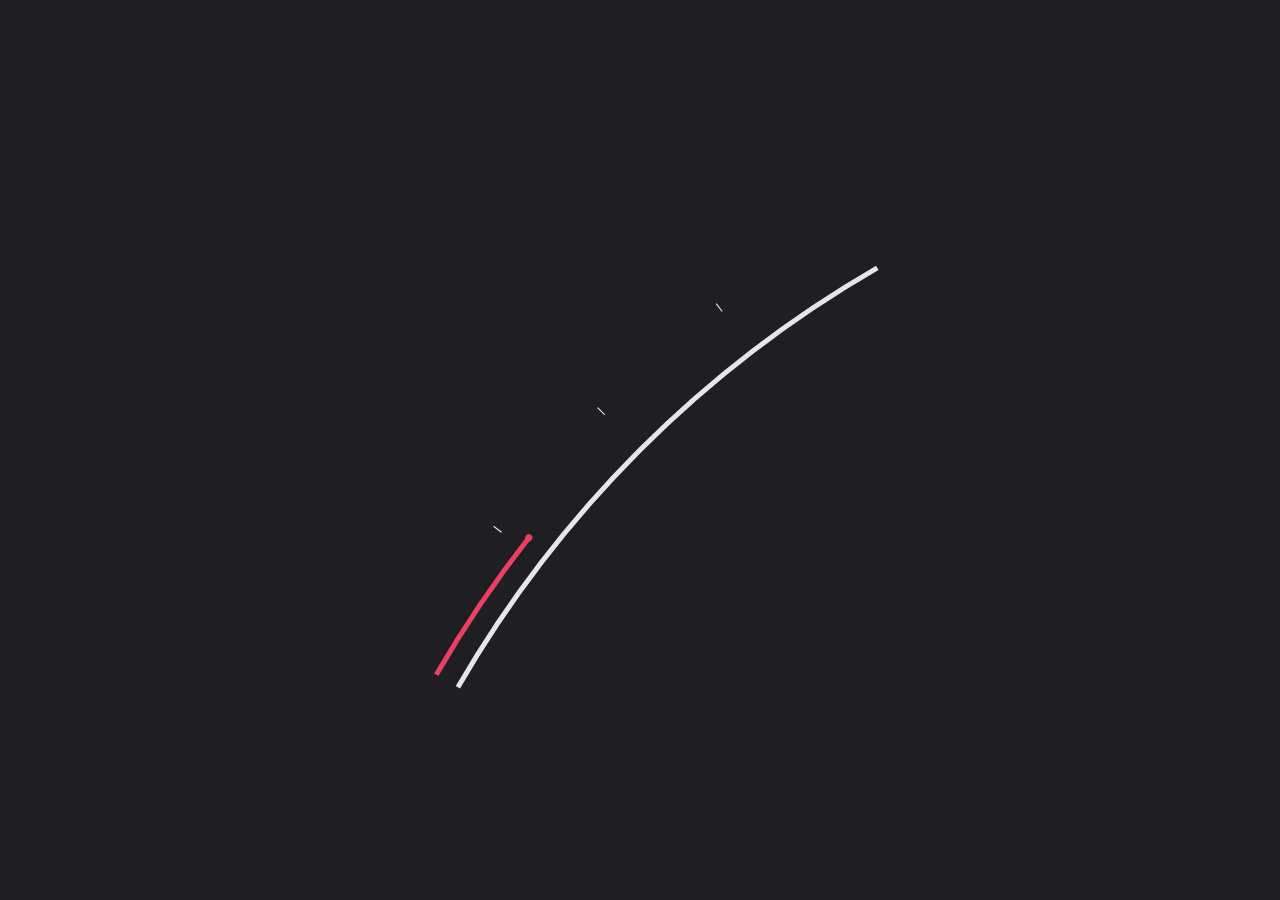
<file: Clock/index.html>
<head>
	
   <meta http-equiv="content-type" content="text/html; charset=utf-8" />
   <title>Clock</title>
   <link rel="stylesheet" type="text/css" href="style.css" />
   <!--[if lt IE 10]>
      <script type="text/javascript">alert("Your browser does not support the canvas tag.");</script>
   <![endif]-->
   <script language="javascript" type="text/javascript" src="../lib/p5.min.js"></script>
   <script language="javascript" type="text/javascript" src="../lib/dat.gui.min.js"></script>
   <script language="javascript" type="text/javascript" src="../lib/stats.min.js"></script>

</head>

<body>
  	<script language="javascript" type="text/javascript" src="sketch.js"></script>
</body>
</html>
</file>
<file: Clock/style.css>
@charset "utf-8";

html,body {
			margin: 0;
			padding: 0;
			line-height: 0;
			}
</file>
